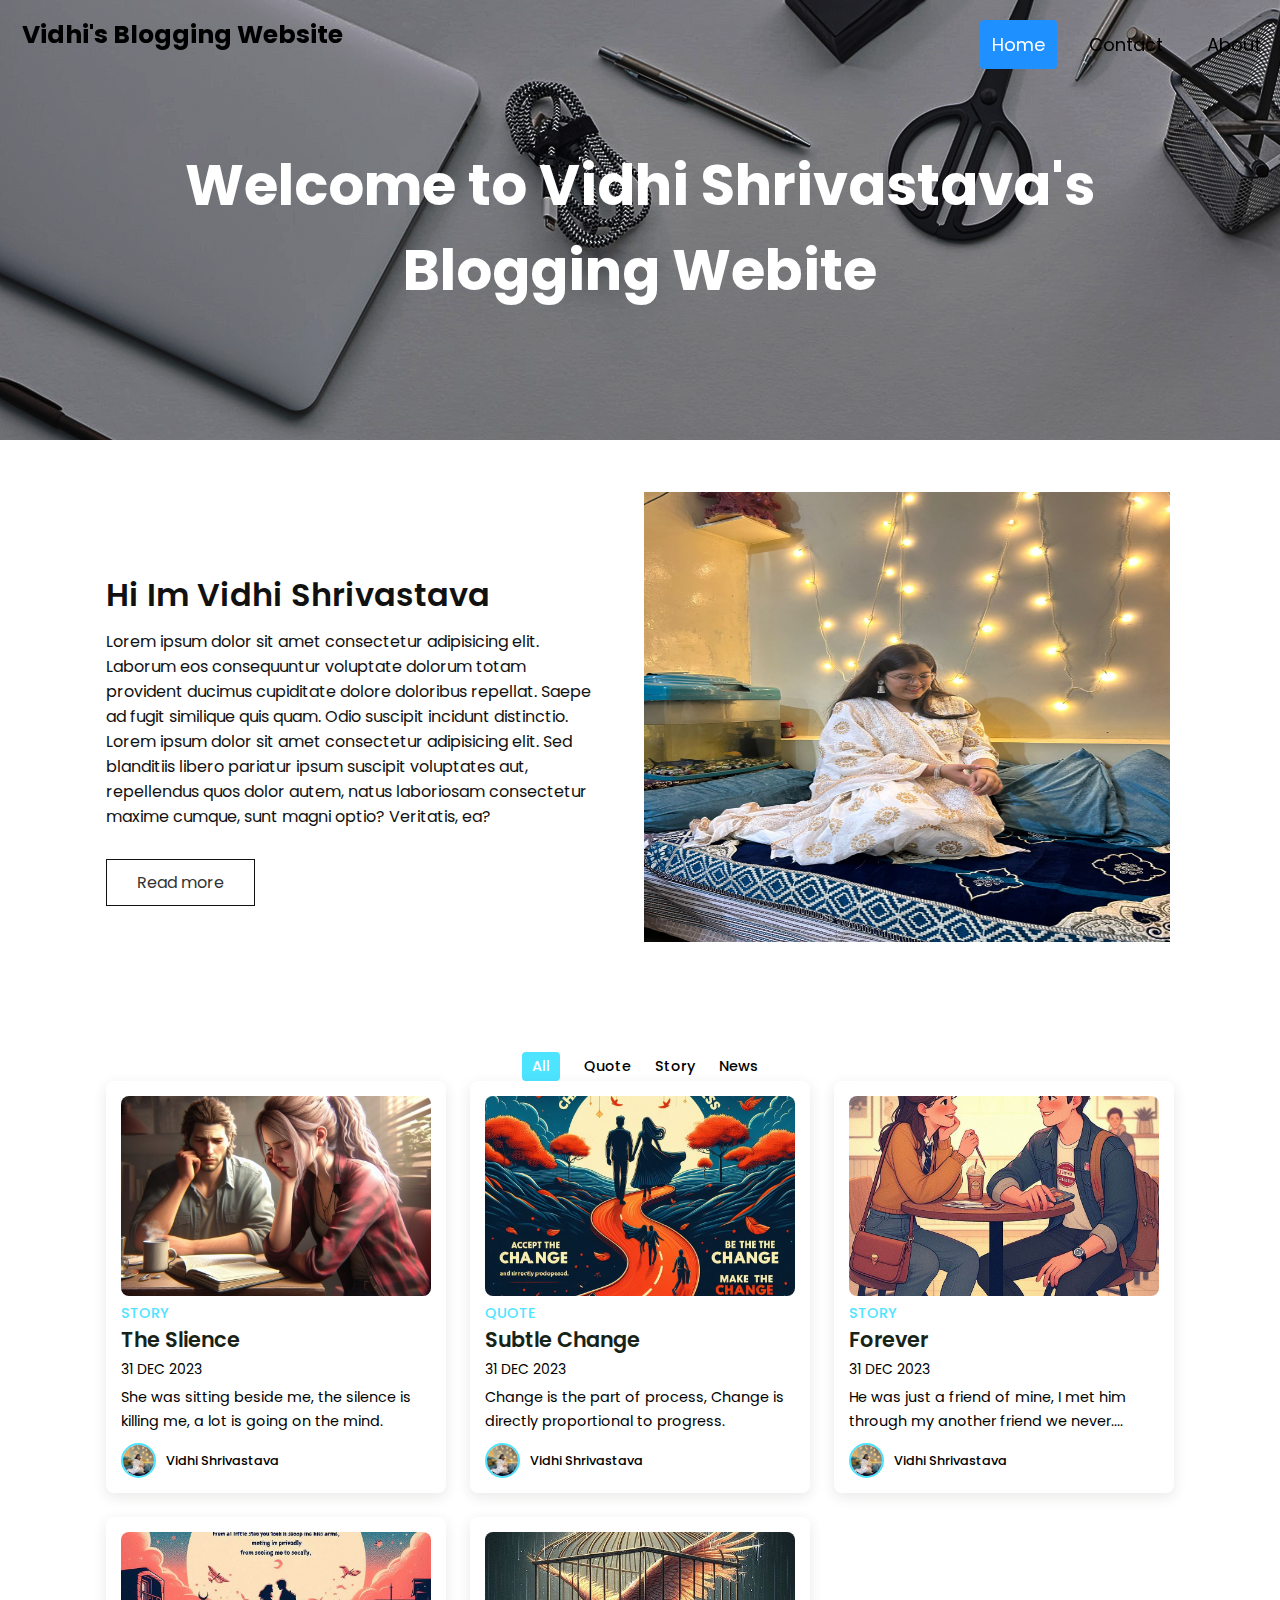
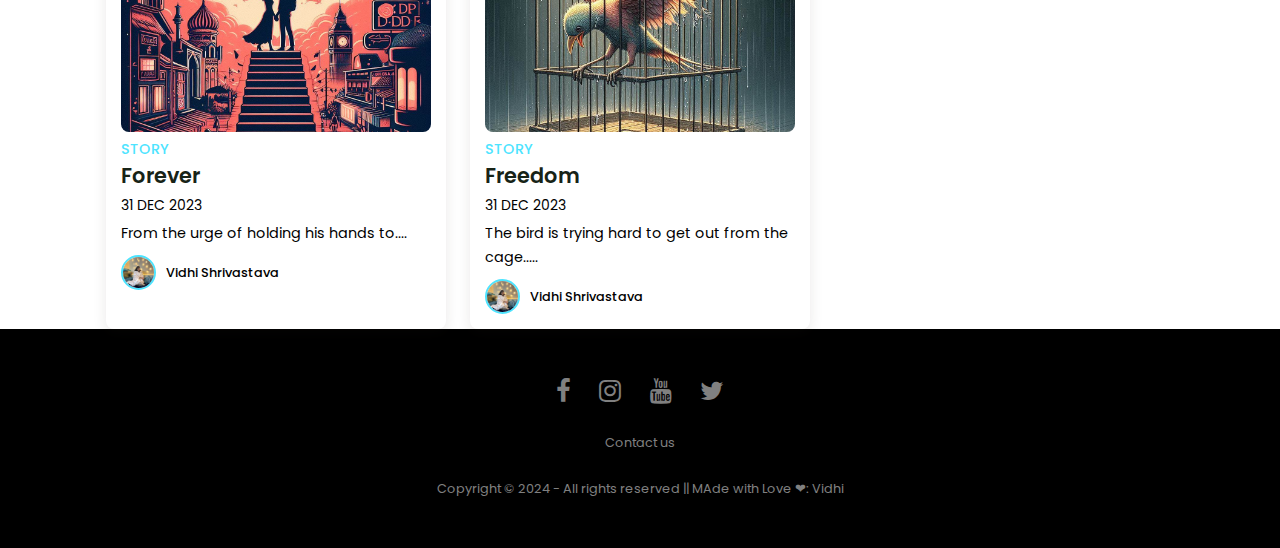
<file: index.html>
<!DOCTYPE html>
<html lang="en">
<head>
    <meta charset="UTF-8">
    <meta http-equiv="X-UA-Compatible" content="IE=edge">
    <meta name="viewport" content="width=device-width, initial-scale=1.0">
    <title>Trend Blogger</title>
    <!-- Box-icon -->
    <link href='https://unpkg.com/boxicons@2.1.4/css/boxicons.min.css' rel='stylesheet'>
    <link rel="stylesheet" href="https://cdnjs.cloudflare.com/ajax/libs/font-awesome/4.7.0/css/font-awesome.min.css">
    <link rel="preconnect" href="https://fonts.gstatic.com">
<link href="https://fonts.googleapis.com/css2?family=Fredoka+One&family=Play&display=swap" rel="stylesheet"> 
    <link rel="stylesheet" href="style.css">
</head>
<body>
    <header>
        <div class="header">
            <a href="#default" class="logo">Vidhi's Blogging Website</a>
            <div class="header-right">
              <a class="active" href="#home">Home</a>
              <a href="#footer" >Contact</a>
              <a href="#about">About</a>
            </div>
          </div>
    </header>

    <section class="home" id="home">
        <div class="home-text container">
            <h2 class="home-title">Welcome to Vidhi Shrivastava's Blogging Webite</h2>
            <!-- <span class="home-subtitle">Your source of great content</span> -->
        </div>
    </section>

    <section class="about container" id="about">
        <div class="contentBx">
            <h2 class="titleText">Hi Im Vidhi Shrivastava</h2>
            <p class="title-text">
                Lorem ipsum dolor sit amet consectetur adipisicing elit. Laborum eos consequuntur voluptate dolorum totam provident ducimus cupiditate dolore doloribus repellat. Saepe ad fugit similique quis quam. Odio suscipit incidunt distinctio.
                <br>Lorem ipsum dolor sit amet consectetur adipisicing elit. Sed blanditiis libero pariatur ipsum suscipit voluptates aut, repellendus quos dolor autem, natus laboriosam consectetur maxime cumque, sunt magni optio? Veritatis, ea?
            </p>
            <a href="#" class="btn2">Read more</a>
        </div>
        <div class="imgBx">
            <img src="images/vidhi2.jpg" alt="" class="fitBg" height="450px" >
        </div>
    </section>

    <div class="post-filter container">
        <span class="filter-item active-filter" data-filter="all">All</span>
        <span class="filter-item" data-filter="tech">Quote</span>
        <span class="filter-item" data-filter="food">Story</span>
        <span class="filter-item" data-filter="news">News</span>
    </div>
    
    <div class="post container">
        <!-- Post 1 -->
        <div class="post-box tech">
            <img src="images/post1.jpeg" alt="" class="post-img">
            <h2 class="category">Story</h2>
            <a href="./post1.html" class="post-title">The Slience</a>
            <span class="post-date">31 dec  2023</span>
            <p class="post-description">She was sitting beside me, the silence is killing me, a lot is going on the mind.</p>
            <div class="profile">
                <img src="images/vidhi2.jpg" alt="" class="profile-img">
                <span class="profile-name">Vidhi Shrivastava</span>
            </div>
        </div>
        <!-- Post 2 -->
        <div class="post-box food">
            <img src="images/post2.jpeg" alt="" class="post-img">
            <h2 class="category">Quote</h2>
            <a href="./post2.html" class="post-title">Subtle Change</a>
            <span class="post-date">31 dec  2023</span>
            <p class="post-description">Change is the part of process, Change is directly proportional to progress.</p>
            <div class="profile">
                <img src="images/vidhi2.jpg" alt="" class="profile-img">
                <span class="profile-name">Vidhi Shrivastava</span>
            </div>
        </div>
        <!-- Post 3 -->
        <div class="post-box food">
            <img src="images/post3.jpeg" alt="" class="post-img">
            <h2 class="category">Story</h2>
            <a href="./post3.html" class="post-title">Forever</a>
            <span class="post-date">31 dec  2023</span>
            <p class="post-description">He was just a friend of mine, I met him through my another friend we never....</p>
            <div class="profile">
                <img src="images/vidhi2.jpg" alt="" class="profile-img">
                <span class="profile-name">Vidhi Shrivastava</span>
            </div>
        </div>
        <!-- Post 4 -->
        <div class="post-box news">
            <img src="images/post4.jpeg" alt="" class="post-img">
            <h2 class="category">Story</h2>
            <a href="./post4.html" class="post-title">Forever</a>
            <span class="post-date">31 dec  2023</span>
            <p class="post-description">From the urge of holding his hands to....</p>
            <div class="profile">
                <img src="images/vidhi2.jpg" alt="" class="profile-img">
                <span class="profile-name">Vidhi Shrivastava</span>
            </div>
        </div>
        <!-- Post 5 -->
        <div class="post-box tech">
            <img src="images/post5.jpeg" alt="" class="post-img">
            <h2 class="category">Story</h2>
            <a href="./post5.html" class="post-title">Freedom</a>
            <span class="post-date">31 dec  2023</span>
            <p class="post-description">The bird is trying hard to get out from the cage.....</p>
            <div class="profile">
                <img src="images/vidhi2.jpg" alt="" class="profile-img">
                <span class="profile-name">Vidhi Shrivastava</span>
            </div>
        </div>
        <!-- Post 6
        <div class="post-box news">
            <img src="images/img4.jpg" alt="" class="post-img">
            <h2 class="category">News</h2>
            <a href="#" class="post-title">How to create the best UI with Figma</a>
            <span class="post-date">12 Feb 2022</span>
            <p class="post-description">Lorem ipsum dolor sit, amet consectetur adipisicing elit. Consectetur, similique, rerum excepturi harum, vitae facilis corrupti vel modi debitis est perferendis aut quasi ea unde repudiandae iste architecto. Corporis, voluptates.</p>
            <div class="profile">
                <img src="images/testi1.jpg" alt="" class="profile-img">
                <span class="profile-name">MKHB</span>
            </div>
        </div> -->
        <!-- Post 7 -->
        <!-- <div class="post-box tech">
            <img src="images/img7.jpg" alt="" class="post-img">
            <h2 class="category">Tech</h2>
            <a href="#" class="post-title">How to create the best UI with Figma</a>
            <span class="post-date">12 Feb 2022</span>
            <p class="post-description">Lorem ipsum dolor sit, amet consectetur adipisicing elit. Consectetur, similique, rerum excepturi harum, vitae facilis corrupti vel modi debitis est perferendis aut quasi ea unde repudiandae iste architecto. Corporis, voluptates.</p>
            <div class="profile">
                <img src="images/testi1.jpg" alt="" class="profile-img">
                <span class="profile-name">MKHB</span>
            </div>
        </div> -->
        <!-- Post 1 -->
        <!-- <div class="post-box news">
            <img src="images/img8.jpg" alt="" class="post-img">
            <h2 class="category">News</h2>
            <a href="#" class="post-title">The Slience</a>
            <span class="post-date">31 dec 20</span>
            <p class="post-description">Lorem ipsum dolor sit, amet consectetur adipisicing elit. Consectetur, similique, rerum excepturi harum, vitae facilis corrupti vel modi debitis est perferendis aut quasi ea unde repudiandae iste architecto. Corporis, voluptates.</p>
            <div class="profile">
                <img src="images/testi1.jpg" alt="" class="profile-img">
                <span class="profile-name">MKHB</span>
            </div>
        </div> -->
        <!-- Post 9 -->
        <!-- <div class="post-box food">
            <img src="images/img10.jpg" alt="" class="post-img">
            <h2 class="category">Food</h2>
            <a href="#" class="post-title">How to create the best UI with Figma</a>
            <span class="post-date">12 Feb 2022</span>
            <p class="post-description">Lorem ipsum dolor sit, amet consectetur adipisicing elit. Consectetur, similique, rerum excepturi harum, vitae facilis corrupti vel modi debitis est perferendis aut quasi ea unde repudiandae iste architecto. Corporis, voluptates.</p>
            <div class="profile">
                <img src="images/testi1.jpg" alt="" class="profile-img">
                <span class="profile-name">MKHB</span>
            </div>
        </div> -->
    </div>

    <footer>
        <div class="footer">
        <div class="row">
        <a href="#"><i class="fa fa-facebook"></i></a>
        <a href="https://www.instagram.com/vidh_i03/"><i class="fa fa-instagram"></i></a>
        <a href="#"><i class="fa fa-youtube"></i></a>
        <a href="#"><i class="fa fa-twitter"></i></a>
        </div>
        
        <div class="row">
        <ul>
        <li><a href="#">Contact us</a></li>
        <!-- <li><a href="#">Our Services</a></li> -->
        <!-- <li><a href="#">Privacy Policy</a></li> -->
        <!-- <li><a href="#">Terms & Conditions</a></li> -->
        <!-- <li><a href="#">Career</a></li> -->
        </ul>
        </div>
        
        <div class="row">
     Copyright © 2024  - All rights reserved || MAde with Love ❤: Vidhi
        </div>
        </div>
        </footer>
        

    <script src="https://cdnjs.cloudflare.com/ajax/libs/jquery/3.6.1/jquery.min.js" integrity="sha512-aVKKRRi/Q/YV+4mjoKBsE4x3H+BkegoM/em46NNlCqNTmUYADjBbeNefNxYV7giUp0VxICtqdrbqU7iVaeZNXA==" crossorigin="anonymous" referrerpolicy="no-referrer"></script>
    <script src="main.js"></script>
</body>
</html>
</file>
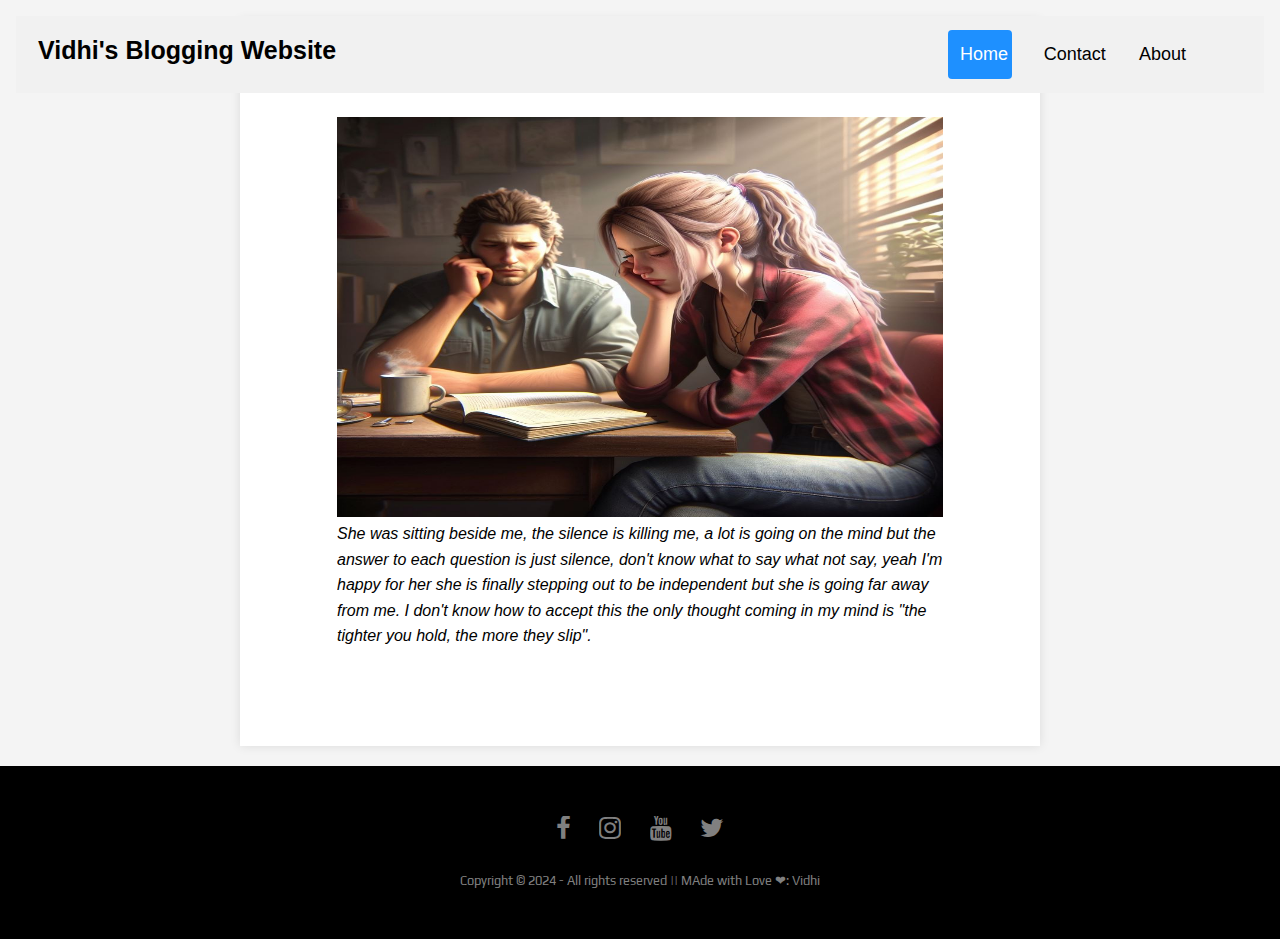
<file: post1.html>
<!DOCTYPE html>
<html lang="en">

<head>
    <meta charset="UTF-8">
    <meta name="viewport" content="width=device-width, initial-scale=1.0">
    <title>Post-1</title>
    <link href='https://unpkg.com/boxicons@2.1.4/css/boxicons.min.css' rel='stylesheet'>
    <link rel="stylesheet" href="https://cdnjs.cloudflare.com/ajax/libs/font-awesome/4.7.0/css/font-awesome.min.css">
    <link rel="preconnect" href="https://fonts.gstatic.com">
<link href="https://fonts.googleapis.com/css2?family=Fredoka+One&family=Play&display=swap" rel="stylesheet"> 
    <style>
        *{
            margin: 0;
            padding: 0;
            box-sizing: border-box;
            overflow-x: hidden;
        }
        .header {
            overflow: hidden;
            background-color: #f1f1f1;
            
          }
          
          /* Style the header links */
          .header a {
            float: left;
            color: black;
            text-align: center;
            padding: 12px;
            text-decoration: none;
            font-size: 18px;
            margin: 10px;
            line-height: 25px;
            border-radius: 4px;
          }
          
          /* Style the logo link (notice that we set the same value of line-height and font-size to prevent the header to increase when the font gets bigger */
          .header a.logo {
            font-size: 25px;
            font-weight: bold;
          }
          
          /* Change the background color on mouse-over */
          .header a:hover {
            background-color: #ddd;
            color: black;
          }
          
          /* Style the active/current link*/
          .header a.active {
            background-color: dodgerblue;
            color: white;
          }
          
          /* Float the link section to the right */
          .header-right {
            float: right;
            display: flex;
              align-items: space-between;
              margin : 0 60px;
              padding: 4px;
              width: 270px;
          }
          
          /* Add media queries for responsiveness - when the screen is 500px wide or less, stack the links on top of each other */
          @media screen and (max-width: 500px) {
            .header a {
              float: none;
              display: block;
              text-align: left;
            }
            .header-right {
              float: none;
            }
          }
          
          a{
              text-decoration: none;
          }
          
          li{
              list-style: none;
          }
          
          img{
              width: 100%;
          }
          
          section{
              padding: 3rem 0 2rem;
          }
          
          .container{
              max-width: 1068px;
              margin: auto;
              width: 100%;
          }
          
          a{
              color: #fff;
          }
          
          /* Header */
          header{
              position: fixed;
              top: 0;
              left: 0;
              width: 100%;
              z-index: 200;
          }
          
          header.shadow{
              background: var(--bg-color);
              
              transition: .5s;
          }
          
          header.shadow .logo{
              color: var(--text-color);
          }
          
        body {
            font-family: Arial, sans-serif;
            margin: 0;
            padding: 0;
            background-color: #f4f4f4;
            
        }

        header {
        
            color: #fff;
            text-align: center;
            padding: 1em;
        }

        article {
            max-width: 800px;
            margin: 20px auto;
            padding: 97px;
            background-color: #fff;
            box-shadow: 0 0 10px rgba(0, 0, 0, 0.1);
        }

        h1 {
            color: #333;
        }

        p {
            line-height: 1.6;
        }
        .contact-us{
            color: #fff;
            font-size: larger;
            text-size-adjust: larger;
      
        }

        .footer{
            background:#000;
            padding:30px 0px;
            font-family: 'Play', sans-serif;
            text-align:center;
            }
            
            .footer .row{
            width:100%;
            margin:1% 0%;
            padding:0.6% 0%;
            color:gray;
            font-size:0.8em;
            }
            
            .footer .row a{
            text-decoration:none;
            color:gray;
            transition:0.5s;
            }
            
            .footer .row a:hover{
            color:#fff;
            }
            
            .footer .row ul{
            width:100%;
            }
            
            .footer .row ul li{
            display:inline-block;
            margin:0px 30px;
            }
            
            .footer .row a i{
            font-size:2em;
            margin:0% 1%;
            }
            
            @media (max-width:720px){
            .footer{
            text-align:left;
            padding:5%;
            }
            .footer .row ul li{
            display:block;
            margin:10px 0px;
            text-align:left;
            }
            .footer .row a i{
            margin:0% 3%;
            }
            }
        
    </style>
</head>
<body>

    <header>
        <div class="header">
            <a href="#default" class="logo">Vidhi's Blogging Website</a>
            <div class="header-right">
              <a class="active" href="#home">Home</a>
              <a href="#footer" >Contact</a>
              <a href="#about">About</a>
            </div>
          </div>
    </header>
    <article>
        <img src="./images/post1.jpeg" alt="" height="400px" width="100px"  class="img">
        <p style="font-style:oblique;">She was sitting beside me, the silence is killing me, a lot is going on the mind but the answer to each question is just silence, don't know what to say what not say, yeah I'm happy for her she is finally stepping out to be independent but she is going far away from me. I don't know how to accept this the only thought coming in my mind is "the tighter you hold, the more they slip".</p>

        <!-- Add more content as needed -->

    </article>

    <footer>
        <div class="footer">
        <div class="row">
        <a href="#"><i class="fa fa-facebook"></i></a>
        <a href="#"><i class="fa fa-instagram"></i></a>
        <a href="#"><i class="fa fa-youtube"></i></a>
        <a href="#"><i class="fa fa-twitter"></i></a>
        </div>
        
        
        
        <div class="row">
     Copyright © 2024  - All rights reserved || MAde with Love ❤: Vidhi
        </div>
        </div>
        </footer>
</body>
</html>
</file>
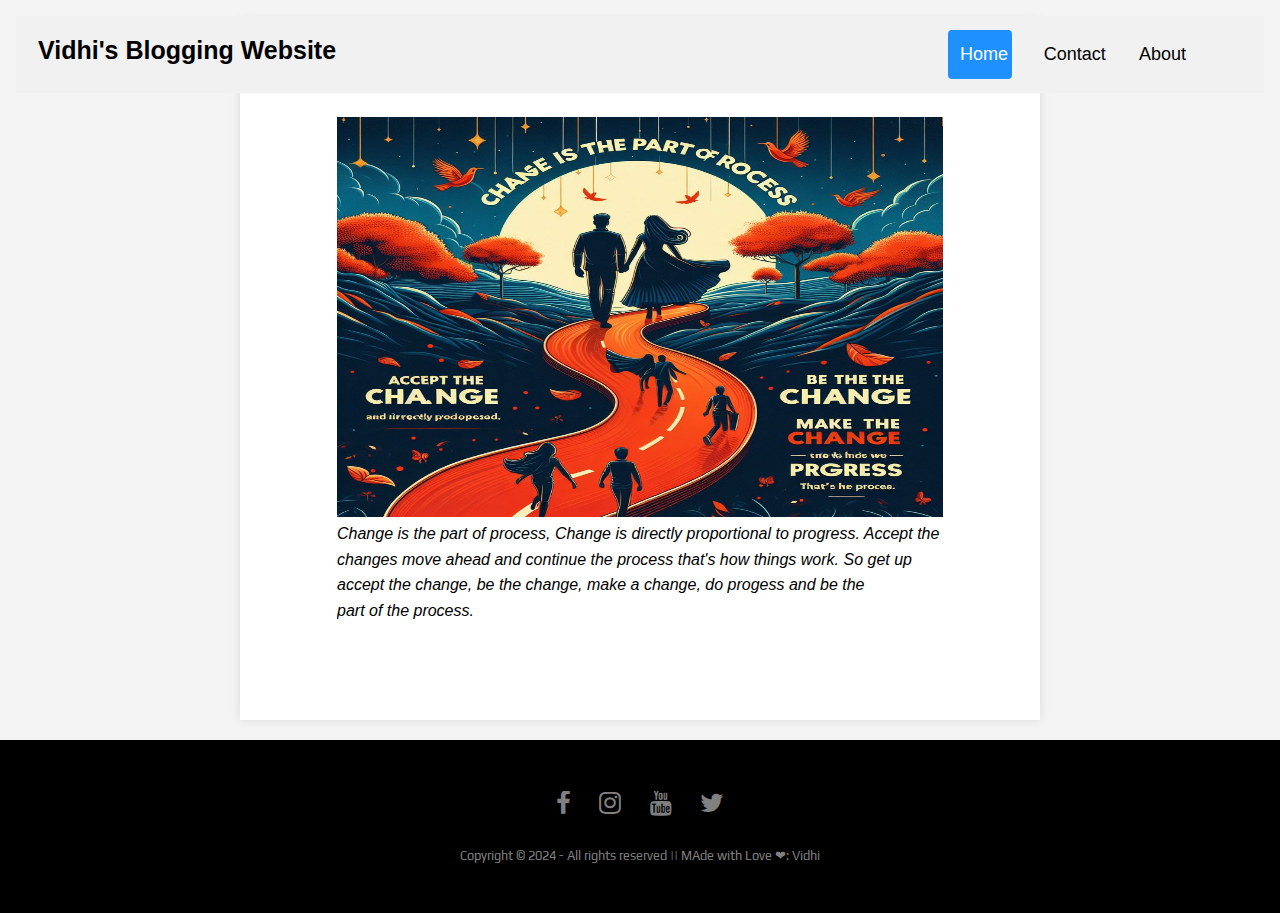
<file: post2.html>
<!DOCTYPE html>
<html lang="en">

<head>
    <meta charset="UTF-8">
    <meta name="viewport" content="width=device-width, initial-scale=1.0">
    <title>Post-1</title>
    <link href='https://unpkg.com/boxicons@2.1.4/css/boxicons.min.css' rel='stylesheet'>
    <link rel="stylesheet" href="https://cdnjs.cloudflare.com/ajax/libs/font-awesome/4.7.0/css/font-awesome.min.css">
    <link rel="preconnect" href="https://fonts.gstatic.com">
<link href="https://fonts.googleapis.com/css2?family=Fredoka+One&family=Play&display=swap" rel="stylesheet"> 
    <style>
        *{
            margin: 0;
            padding: 0;
            box-sizing: border-box;
            overflow-x: hidden;
        }
        .header {
            overflow: hidden;
            background-color: #f1f1f1;
            
          }
          
          /* Style the header links */
          .header a {
            float: left;
            color: black;
            text-align: center;
            padding: 12px;
            text-decoration: none;
            font-size: 18px;
            margin: 10px;
            line-height: 25px;
            border-radius: 4px;
          }
          
          /* Style the logo link (notice that we set the same value of line-height and font-size to prevent the header to increase when the font gets bigger */
          .header a.logo {
            font-size: 25px;
            font-weight: bold;
          }
          
          /* Change the background color on mouse-over */
          .header a:hover {
            background-color: #ddd;
            color: black;
          }
          
          /* Style the active/current link*/
          .header a.active {
            background-color: dodgerblue;
            color: white;
          }
          
          /* Float the link section to the right */
          .header-right {
            float: right;
            display: flex;
              align-items: space-between;
              margin : 0 60px;
              padding: 4px;
              width: 270px;
          }
          
          /* Add media queries for responsiveness - when the screen is 500px wide or less, stack the links on top of each other */
          @media screen and (max-width: 500px) {
            .header a {
              float: none;
              display: block;
              text-align: left;
            }
            .header-right {
              float: none;
            }
          }
          
          a{
              text-decoration: none;
          }
          
          li{
              list-style: none;
          }
          
          img{
              width: 100%;
          }
          
          section{
              padding: 3rem 0 2rem;
          }
          
          .container{
              max-width: 1068px;
              margin: auto;
              width: 100%;
          }
          
          a{
              color: #fff;
          }
          
          /* Header */
          header{
              position: fixed;
              top: 0;
              left: 0;
              width: 100%;
              z-index: 200;
          }
          
          header.shadow{
              background: var(--bg-color);
              
              transition: .5s;
          }
          
          header.shadow .logo{
              color: var(--text-color);
          }
          
        body {
            font-family: Arial, sans-serif;
            margin: 0;
            padding: 0;
            background-color: #f4f4f4;
            
        }

        header {
        
            color: #fff;
            text-align: center;
            padding: 1em;
        }

        article {
            max-width: 800px;
            margin: 20px auto;
            padding: 97px;
            background-color: #fff;
            box-shadow: 0 0 10px rgba(0, 0, 0, 0.1);
        }

        h1 {
            color: #333;
        }

        p {
            line-height: 1.6;
        }
        .contact-us{
            color: #fff;
            font-size: larger;
            text-size-adjust: larger;
      
        }

        .footer{
            background:#000;
            padding:30px 0px;
            font-family: 'Play', sans-serif;
            text-align:center;
            }
            
            .footer .row{
            width:100%;
            margin:1% 0%;
            padding:0.6% 0%;
            color:gray;
            font-size:0.8em;
            }
            
            .footer .row a{
            text-decoration:none;
            color:gray;
            transition:0.5s;
            }
            
            .footer .row a:hover{
            color:#fff;
            }
            
            .footer .row ul{
            width:100%;
            }
            
            .footer .row ul li{
            display:inline-block;
            margin:0px 30px;
            }
            
            .footer .row a i{
            font-size:2em;
            margin:0% 1%;
            }
            
            @media (max-width:720px){
            .footer{
            text-align:left;
            padding:5%;
            }
            .footer .row ul li{
            display:block;
            margin:10px 0px;
            text-align:left;
            }
            .footer .row a i{
            margin:0% 3%;
            }
            }
        
    </style>
</head>
<body>

    <header>
        <div class="header">
            <a href="#default" class="logo">Vidhi's Blogging Website</a>
            <div class="header-right">
              <a class="active" href="#home">Home</a>
              <a href="#footer" >Contact</a>
              <a href="#about">About</a>
            </div>
          </div>
    </header>
    <article>
        <img src="./images/post2.jpeg" alt="" height="400px" width="100px"  class="img">
        <p style="font-style:oblique;">
            Change is the part of process, Change is directly proportional to progress. Accept the changes move ahead and continue the process that's how things work. So get up accept the change, be the change, make a change, do progess and be the part of the process.</p>

        <!-- Add more content as needed -->

    </article>

    <footer>
        <div class="footer">
        <div class="row">
        <a href="#"><i class="fa fa-facebook"></i></a>
        <a href="#"><i class="fa fa-instagram"></i></a>
        <a href="#"><i class="fa fa-youtube"></i></a>
        <a href="#"><i class="fa fa-twitter"></i></a>
        </div>
        
        
        
        <div class="row">
     Copyright © 2024  - All rights reserved || MAde with Love ❤: Vidhi
        </div>
        </div>
        </footer>
</body>
</html>
</file>
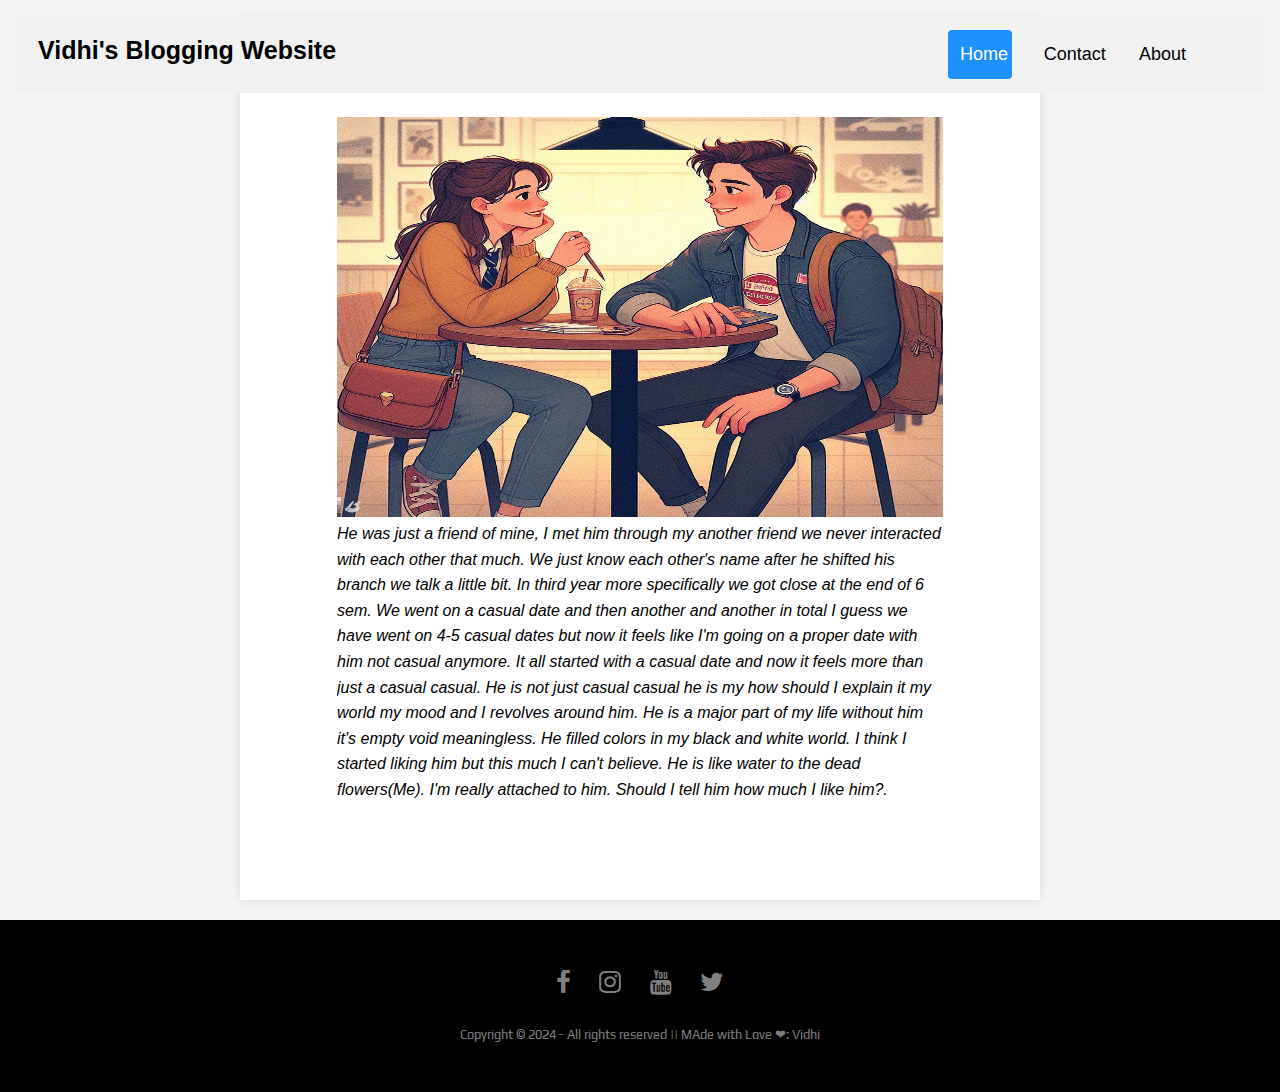
<file: post3.html>
<!DOCTYPE html>
<html lang="en">

<head>
    <meta charset="UTF-8">
    <meta name="viewport" content="width=device-width, initial-scale=1.0">
    <title>Post-1</title>
    <link href='https://unpkg.com/boxicons@2.1.4/css/boxicons.min.css' rel='stylesheet'>
    <link rel="stylesheet" href="https://cdnjs.cloudflare.com/ajax/libs/font-awesome/4.7.0/css/font-awesome.min.css">
    <link rel="preconnect" href="https://fonts.gstatic.com">
<link href="https://fonts.googleapis.com/css2?family=Fredoka+One&family=Play&display=swap" rel="stylesheet"> 
    <style>
        *{
            margin: 0;
            padding: 0;
            box-sizing: border-box;
            overflow-x: hidden;
        }
        .header {
            overflow: hidden;
            background-color: #f1f1f1;
            
          }
          
          /* Style the header links */
          .header a {
            float: left;
            color: black;
            text-align: center;
            padding: 12px;
            text-decoration: none;
            font-size: 18px;
            margin: 10px;
            line-height: 25px;
            border-radius: 4px;
          }
          
          /* Style the logo link (notice that we set the same value of line-height and font-size to prevent the header to increase when the font gets bigger */
          .header a.logo {
            font-size: 25px;
            font-weight: bold;
          }
          
          /* Change the background color on mouse-over */
          .header a:hover {
            background-color: #ddd;
            color: black;
          }
          
          /* Style the active/current link*/
          .header a.active {
            background-color: dodgerblue;
            color: white;
          }
          
          /* Float the link section to the right */
          .header-right {
            float: right;
            display: flex;
              align-items: space-between;
              margin : 0 60px;
              padding: 4px;
              width: 270px;
          }
          
          /* Add media queries for responsiveness - when the screen is 500px wide or less, stack the links on top of each other */
          @media screen and (max-width: 500px) {
            .header a {
              float: none;
              display: block;
              text-align: left;
            }
            .header-right {
              float: none;
            }
          }
          
          a{
              text-decoration: none;
          }
          
          li{
              list-style: none;
          }
          
          img{
              width: 100%;
          }
          
          section{
              padding: 3rem 0 2rem;
          }
          
          .container{
              max-width: 1068px;
              margin: auto;
              width: 100%;
          }
          
          a{
              color: #fff;
          }
          
          /* Header */
          header{
              position: fixed;
              top: 0;
              left: 0;
              width: 100%;
              z-index: 200;
          }
          
          header.shadow{
              background: var(--bg-color);
              
              transition: .5s;
          }
          
          header.shadow .logo{
              color: var(--text-color);
          }
          
        body {
            font-family: Arial, sans-serif;
            margin: 0;
            padding: 0;
            background-color: #f4f4f4;
            
        }

        header {
        
            color: #fff;
            text-align: center;
            padding: 1em;
        }

        article {
            max-width: 800px;
            margin: 20px auto;
            padding: 97px;
            background-color: #fff;
            box-shadow: 0 0 10px rgba(0, 0, 0, 0.1);
        }

        h1 {
            color: #333;
        }

        p {
            line-height: 1.6;
        }
        .contact-us{
            color: #fff;
            font-size: larger;
            text-size-adjust: larger;
      
        }

        .footer{
            background:#000;
            padding:30px 0px;
            font-family: 'Play', sans-serif;
            text-align:center;
            }
            
            .footer .row{
            width:100%;
            margin:1% 0%;
            padding:0.6% 0%;
            color:gray;
            font-size:0.8em;
            }
            
            .footer .row a{
            text-decoration:none;
            color:gray;
            transition:0.5s;
            }
            
            .footer .row a:hover{
            color:#fff;
            }
            
            .footer .row ul{
            width:100%;
            }
            
            .footer .row ul li{
            display:inline-block;
            margin:0px 30px;
            }
            
            .footer .row a i{
            font-size:2em;
            margin:0% 1%;
            }
            
            @media (max-width:720px){
            .footer{
            text-align:left;
            padding:5%;
            }
            .footer .row ul li{
            display:block;
            margin:10px 0px;
            text-align:left;
            }
            .footer .row a i{
            margin:0% 3%;
            }
            }
        
    </style>
</head>
<body>

    <header>
        <div class="header">
            <a href="#default" class="logo">Vidhi's Blogging Website</a>
            <div class="header-right">
              <a class="active" href="#home">Home</a>
              <a href="#footer" >Contact</a>
              <a href="#about">About</a>
            </div>
          </div>
    </header>
    <article>
        <img src="./images/post3.jpeg" alt="" height="400px" width="100px"  class="img">
        <p style="font-style:oblique;">He was just a friend of mine, I met him through my another friend we never interacted with each other that much. We just know each other's name after he shifted his branch we talk a little bit. In third year more specifically we got close at the end of 6 sem. We went on a casual date and then another and another in total I guess we have went on 4-5 casual dates but now it feels like I'm going on a proper date with him not casual anymore. It all started with a casual date and now it feels more than just a casual casual. He is not just casual casual he is my how should I explain it my world my mood and I revolves around him. He is a major part of my life without him it's empty void meaningless. He filled colors in my black and white world. I think I started liking him but this much I can't believe. He is like water to the dead flowers(Me). I'm really attached to him. Should I tell him how much I like him?.</p>

        <!-- Add more content as needed -->

    </article>

    <footer>
        <div class="footer">
        <div class="row">
        <a href="#"><i class="fa fa-facebook"></i></a>
        <a href="#"><i class="fa fa-instagram"></i></a>
        <a href="#"><i class="fa fa-youtube"></i></a>
        <a href="#"><i class="fa fa-twitter"></i></a>
        </div>
        
        
        
        <div class="row">
     Copyright © 2024  - All rights reserved || MAde with Love ❤: Vidhi
        </div>
        </div>
        </footer>
</body>
</html>
</file>
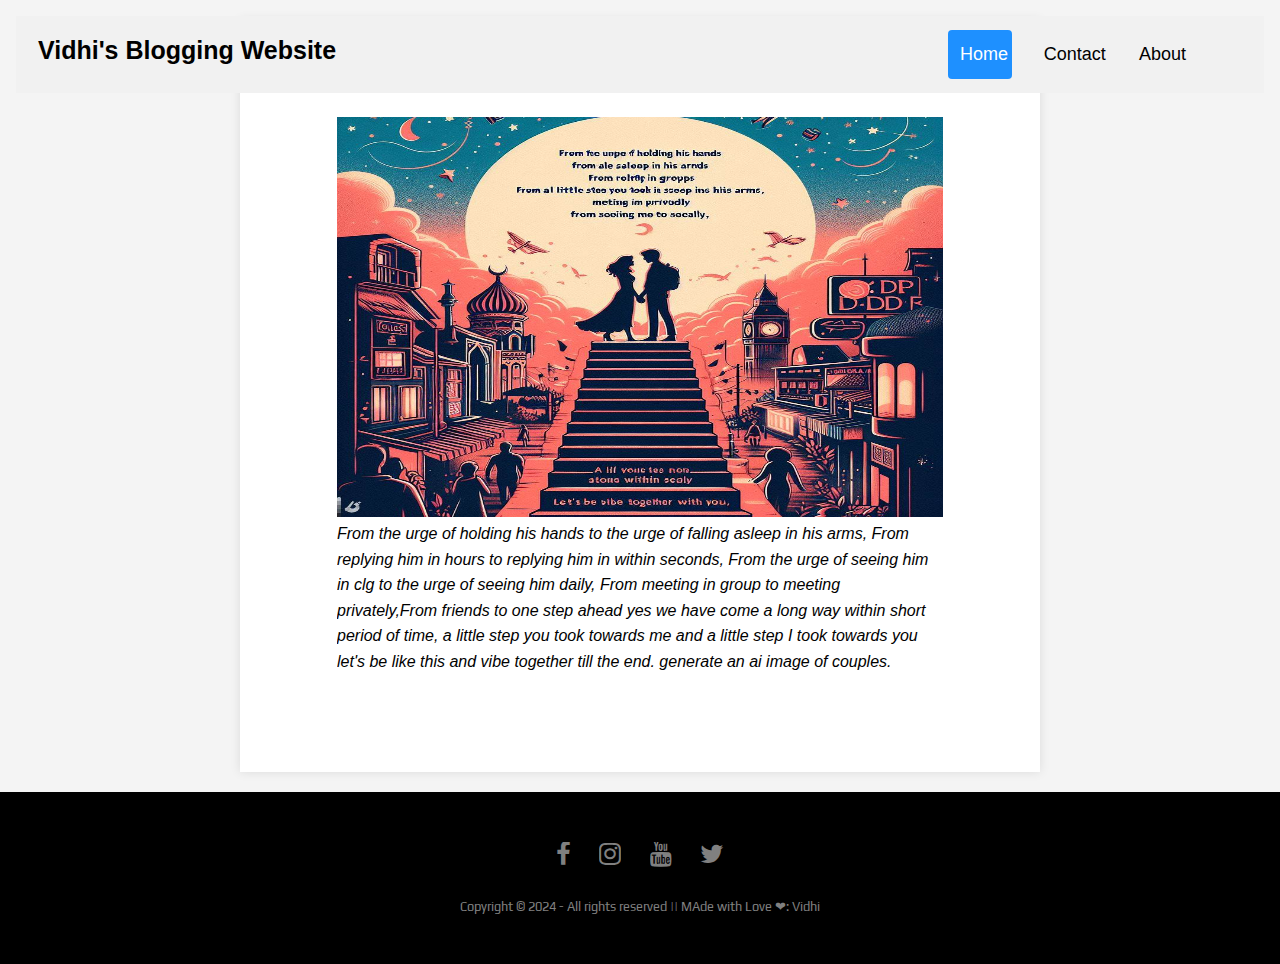
<file: post4.html>
<!DOCTYPE html>
<html lang="en">

<head>
    <meta charset="UTF-8">
    <meta name="viewport" content="width=device-width, initial-scale=1.0">
    <title>Post-1</title>
    <link href='https://unpkg.com/boxicons@2.1.4/css/boxicons.min.css' rel='stylesheet'>
    <link rel="stylesheet" href="https://cdnjs.cloudflare.com/ajax/libs/font-awesome/4.7.0/css/font-awesome.min.css">
    <link rel="preconnect" href="https://fonts.gstatic.com">
<link href="https://fonts.googleapis.com/css2?family=Fredoka+One&family=Play&display=swap" rel="stylesheet"> 
    <style>
        *{
            margin: 0;
            padding: 0;
            box-sizing: border-box;
            overflow-x: hidden;
        }
        .header {
            overflow: hidden;
            background-color: #f1f1f1;
            
          }
          
          /* Style the header links */
          .header a {
            float: left;
            color: black;
            text-align: center;
            padding: 12px;
            text-decoration: none;
            font-size: 18px;
            margin: 10px;
            line-height: 25px;
            border-radius: 4px;
          }
          
          /* Style the logo link (notice that we set the same value of line-height and font-size to prevent the header to increase when the font gets bigger */
          .header a.logo {
            font-size: 25px;
            font-weight: bold;
          }
          
          /* Change the background color on mouse-over */
          .header a:hover {
            background-color: #ddd;
            color: black;
          }
          
          /* Style the active/current link*/
          .header a.active {
            background-color: dodgerblue;
            color: white;
          }
          
          /* Float the link section to the right */
          .header-right {
            float: right;
            display: flex;
              align-items: space-between;
              margin : 0 60px;
              padding: 4px;
              width: 270px;
          }
          
          /* Add media queries for responsiveness - when the screen is 500px wide or less, stack the links on top of each other */
          @media screen and (max-width: 500px) {
            .header a {
              float: none;
              display: block;
              text-align: left;
            }
            .header-right {
              float: none;
            }
          }
          
          a{
              text-decoration: none;
          }
          
          li{
              list-style: none;
          }
          
          img{
              width: 100%;
          }
          
          section{
              padding: 3rem 0 2rem;
          }
          
          .container{
              max-width: 1068px;
              margin: auto;
              width: 100%;
          }
          
          a{
              color: #fff;
          }
          
          /* Header */
          header{
              position: fixed;
              top: 0;
              left: 0;
              width: 100%;
              z-index: 200;
          }
          
          header.shadow{
              background: var(--bg-color);
              
              transition: .5s;
          }
          
          header.shadow .logo{
              color: var(--text-color);
          }
          
        body {
            font-family: Arial, sans-serif;
            margin: 0;
            padding: 0;
            background-color: #f4f4f4;
            
        }

        header {
        
            color: #fff;
            text-align: center;
            padding: 1em;
        }

        article {
            max-width: 800px;
            margin: 20px auto;
            padding: 97px;
            background-color: #fff;
            box-shadow: 0 0 10px rgba(0, 0, 0, 0.1);
        }

        h1 {
            color: #333;
        }

        p {
            line-height: 1.6;
        }
        .contact-us{
            color: #fff;
            font-size: larger;
            text-size-adjust: larger;
      
        }

        .footer{
            background:#000;
            padding:30px 0px;
            font-family: 'Play', sans-serif;
            text-align:center;
            }
            
            .footer .row{
            width:100%;
            margin:1% 0%;
            padding:0.6% 0%;
            color:gray;
            font-size:0.8em;
            }
            
            .footer .row a{
            text-decoration:none;
            color:gray;
            transition:0.5s;
            }
            
            .footer .row a:hover{
            color:#fff;
            }
            
            .footer .row ul{
            width:100%;
            }
            
            .footer .row ul li{
            display:inline-block;
            margin:0px 30px;
            }
            
            .footer .row a i{
            font-size:2em;
            margin:0% 1%;
            }
            
            @media (max-width:720px){
            .footer{
            text-align:left;
            padding:5%;
            }
            .footer .row ul li{
            display:block;
            margin:10px 0px;
            text-align:left;
            }
            .footer .row a i{
            margin:0% 3%;
            }
            }
        
    </style>
</head>
<body>

    <header>
        <div class="header">
            <a href="#default" class="logo">Vidhi's Blogging Website</a>
            <div class="header-right">
              <a class="active" href="#home">Home</a>
              <a href="#footer" >Contact</a>
              <a href="#about">About</a>
            </div>
          </div>
    </header>
    <article>
        <img src="./images/post4.jpeg" alt="" height="400px" width="100px"  class="img">
        <p style="font-style:oblique;">From the urge of holding his hands to the urge of falling asleep in his arms, From replying him in hours to replying him in within seconds, From the urge of seeing him in clg to the urge of seeing him daily, From meeting in group to meeting privately,From friends to one step ahead yes we have come a long way within short period of time, a little step you took towards me and a little step I took towards you let's be like this and vibe together till the end. generate an ai image of couples.</p>

        <!-- Add more content as needed -->

    </article>

    <footer>
        <div class="footer">
        <div class="row">
        <a href="#"><i class="fa fa-facebook"></i></a>
        <a href="#"><i class="fa fa-instagram"></i></a>
        <a href="#"><i class="fa fa-youtube"></i></a>
        <a href="#"><i class="fa fa-twitter"></i></a>
        </div>
        
        
        
        <div class="row">
     Copyright © 2024  - All rights reserved || MAde with Love ❤: Vidhi
        </div>
        </div>
        </footer>
</body>
</html>
</file>
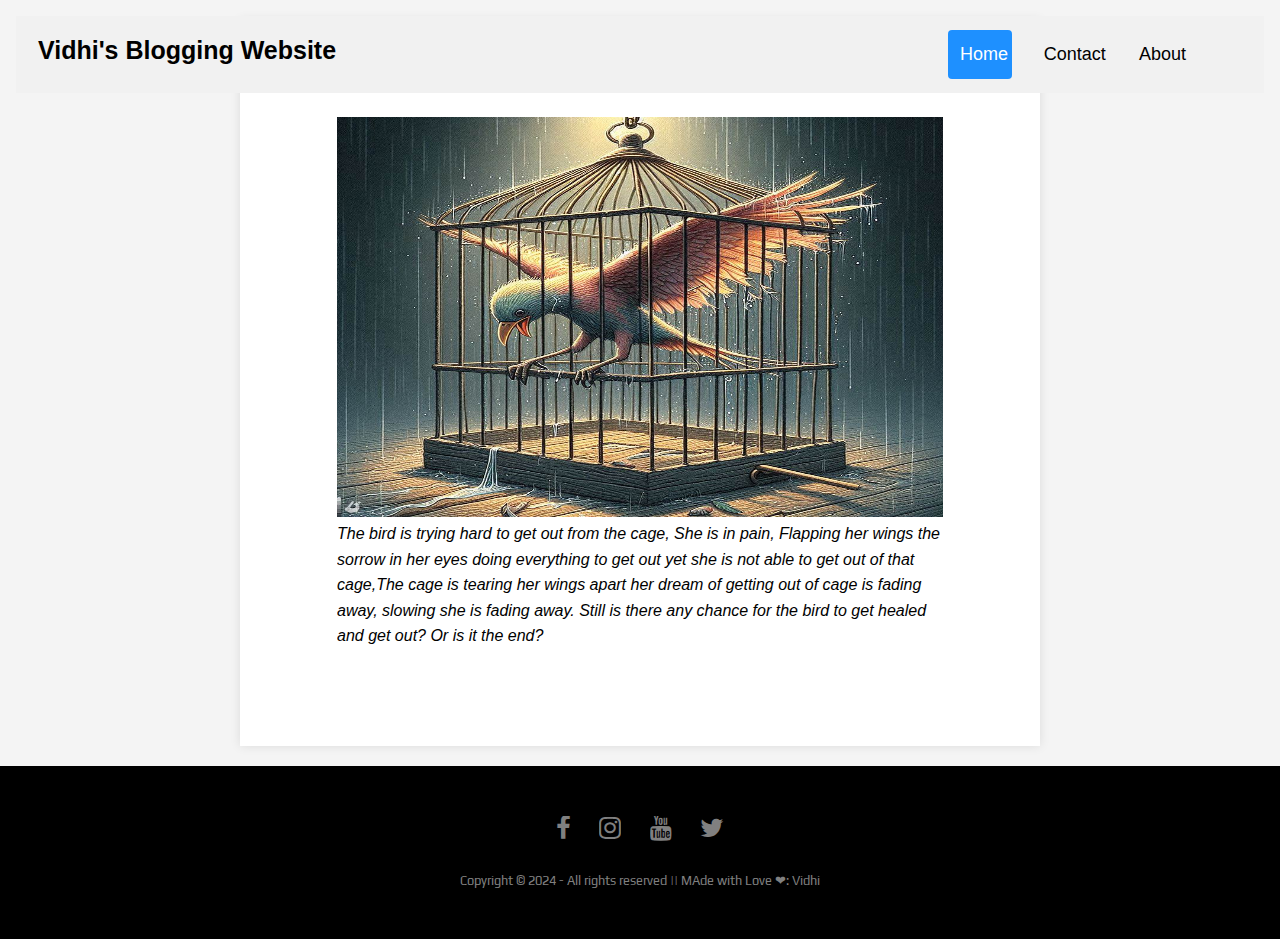
<file: post5.html>
<!DOCTYPE html>
<html lang="en">

<head>
    <meta charset="UTF-8">
    <meta name="viewport" content="width=device-width, initial-scale=1.0">
    <title>Post-1</title>
    <link href='https://unpkg.com/boxicons@2.1.4/css/boxicons.min.css' rel='stylesheet'>
    <link rel="stylesheet" href="https://cdnjs.cloudflare.com/ajax/libs/font-awesome/4.7.0/css/font-awesome.min.css">
    <link rel="preconnect" href="https://fonts.gstatic.com">
<link href="https://fonts.googleapis.com/css2?family=Fredoka+One&family=Play&display=swap" rel="stylesheet"> 
    <style>
        *{
            margin: 0;
            padding: 0;
            box-sizing: border-box;
            overflow-x: hidden;
        }
        .header {
            overflow: hidden;
            background-color: #f1f1f1;
            
          }
          
          /* Style the header links */
          .header a {
            float: left;
            color: black;
            text-align: center;
            padding: 12px;
            text-decoration: none;
            font-size: 18px;
            margin: 10px;
            line-height: 25px;
            border-radius: 4px;
          }
          
          /* Style the logo link (notice that we set the same value of line-height and font-size to prevent the header to increase when the font gets bigger */
          .header a.logo {
            font-size: 25px;
            font-weight: bold;
          }
          
          /* Change the background color on mouse-over */
          .header a:hover {
            background-color: #ddd;
            color: black;
          }
          
          /* Style the active/current link*/
          .header a.active {
            background-color: dodgerblue;
            color: white;
          }
          
          /* Float the link section to the right */
          .header-right {
            float: right;
            display: flex;
              align-items: space-between;
              margin : 0 60px;
              padding: 4px;
              width: 270px;
          }
          
          /* Add media queries for responsiveness - when the screen is 500px wide or less, stack the links on top of each other */
          @media screen and (max-width: 500px) {
            .header a {
              float: none;
              display: block;
              text-align: left;
            }
            .header-right {
              float: none;
            }
          }
          
          a{
              text-decoration: none;
          }
          
          li{
              list-style: none;
          }
          
          img{
              width: 100%;
          }
          
          section{
              padding: 3rem 0 2rem;
          }
          
          .container{
              max-width: 1068px;
              margin: auto;
              width: 100%;
          }
          
          a{
              color: #fff;
          }
          
          /* Header */
          header{
              position: fixed;
              top: 0;
              left: 0;
              width: 100%;
              z-index: 200;
          }
          
          header.shadow{
              background: var(--bg-color);
              
              transition: .5s;
          }
          
          header.shadow .logo{
              color: var(--text-color);
          }
          
        body {
            font-family: Arial, sans-serif;
            margin: 0;
            padding: 0;
            background-color: #f4f4f4;
            
        }

        header {
        
            color: #fff;
            text-align: center;
            padding: 1em;
        }

        article {
            max-width: 800px;
            margin: 20px auto;
            padding: 97px;
            background-color: #fff;
            box-shadow: 0 0 10px rgba(0, 0, 0, 0.1);
        }

        h1 {
            color: #333;
        }

        p {
            line-height: 1.6;
        }
        .contact-us{
            color: #fff;
            font-size: larger;
            text-size-adjust: larger;
      
        }

        .footer{
            background:#000;
            padding:30px 0px;
            font-family: 'Play', sans-serif;
            text-align:center;
            }
            
            .footer .row{
            width:100%;
            margin:1% 0%;
            padding:0.6% 0%;
            color:gray;
            font-size:0.8em;
            }
            
            .footer .row a{
            text-decoration:none;
            color:gray;
            transition:0.5s;
            }
            
            .footer .row a:hover{
            color:#fff;
            }
            
            .footer .row ul{
            width:100%;
            }
            
            .footer .row ul li{
            display:inline-block;
            margin:0px 30px;
            }
            
            .footer .row a i{
            font-size:2em;
            margin:0% 1%;
            }
            
            @media (max-width:720px){
            .footer{
            text-align:left;
            padding:5%;
            }
            .footer .row ul li{
            display:block;
            margin:10px 0px;
            text-align:left;
            }
            .footer .row a i{
            margin:0% 3%;
            }
            }
        
    </style>
</head>
<body>

    <header>
        <div class="header">
            <a href="#default" class="logo">Vidhi's Blogging Website</a>
            <div class="header-right">
              <a class="active" href="#home">Home</a>
              <a href="#footer" >Contact</a>
              <a href="#about">About</a>
            </div>
          </div>
    </header>
    <article>
        <img src="./images/post5.jpeg" alt="" height="400px" width="100px"  class="img">
        <p style="font-style:oblique;">
            The bird is trying hard to get out from the cage, She is in pain, Flapping her wings the sorrow in her eyes doing everything to get out yet she is not able to get out of that cage,The cage is tearing her wings apart her dream of getting out of cage is fading away, slowing she is fading away. Still is there any chance for the bird to get healed and get out? Or is it the end?</p>

        <!-- Add more content as needed -->

    </article>

    <footer>
        <div class="footer">
        <div class="row">
        <a href="#"><i class="fa fa-facebook"></i></a>
        <a href="#"><i class="fa fa-instagram"></i></a>
        <a href="#"><i class="fa fa-youtube"></i></a>
        <a href="#"><i class="fa fa-twitter"></i></a>
        </div>
        
        
        
        <div class="row">
     Copyright © 2024  - All rights reserved || MAde with Love ❤: Vidhi
        </div>
        </div>
        </footer>
</body>
</html>
</file>
<file: style.css>
@import url('https://fonts.googleapis.com/css2?family=Poppins:ital,wght@0,600;0,700;1,400&display=swap');
*{
    font-family: 'Poppins', sans-serif;
    margin: 0;
    padding: 0;
    scroll-behavior: smooth;
    scroll-padding-top: 2rem;
    box-sizing: border-box;
}

/* root values */
:root{
    --container-color: #1a1e21;
    --second-color: rgba(77, 228, 255);
    --text-color: #172317;
    --bg-color: #fff;
}

::selection{
    color: var(--bg-color);
    background: var(--second-color);
}
* Style the header with a grey background and some padding */
.header {
  overflow: hidden;
  background-color: #f1f1f1;
  padding: 20px 10px;
}

/* Style the header links */
.header a {
  float: left;
  color: black;
  text-align: center;
  padding: 12px;
  text-decoration: none;
  font-size: 18px;
  margin: 10px;
  line-height: 25px;
  border-radius: 4px;
}

/* Style the logo link (notice that we set the same value of line-height and font-size to prevent the header to increase when the font gets bigger */
.header a.logo {
  font-size: 25px;
  font-weight: bold;
}

/* Change the background color on mouse-over */
.header a:hover {
  background-color: #ddd;
  color: black;
}

/* Style the active/current link*/
.header a.active {
  background-color: dodgerblue;
  color: white;
}

/* Float the link section to the right */
.header-right {
  float: right;
  display: flex;
    align-items: space-between;
    margin : 0 50px;
    padding: 10px;
    width: 270px;
}

/* Add media queries for responsiveness - when the screen is 500px wide or less, stack the links on top of each other */
@media screen and (max-width: 500px) {
  .header a {
    float: none;
    display: block;
    text-align: left;
  }
  .header-right {
    float: none;
  }
}

a{
    text-decoration: none;
}

li{
    list-style: none;
}

img{
    width: 100%;
}

section{
    padding: 3rem 0 2rem;
}

.container{
    max-width: 1068px;
    margin: auto;
    width: 100%;
}

a{
    color: #fff;
}

/* Header */
header{
    position: fixed;
    top: 0;
    left: 0;
    width: 100%;
    z-index: 200;
}

header.shadow{
    background: var(--bg-color);
    box-shadow: 0 1px 4px hsl(0 4% 14% / 10%);
    transition: .5s;
}

header.shadow .logo{
    color: var(--text-color);
}

.nav{
    display: flex;
    align-items: center;
    justify-content: space-between;
    padding: 18px 0;
}

.logo{
    font-size: 1.5rem;
    font-weight: 600;
    color: var(--bg-color);
}

.logo span{
    color: var(--second-color);
}

.login{
    padding: 8px 14px;
    text-transform: uppercase;
    font-weight: 500;
    border-radius: 4px;
    background: var(--second-color);
    color: var(--bg-color);
}

.login:hover{
    background: hsl(199, 98%, 56%);
    transition: .5s;
}

.home{
    width: 100%;
    min-height: 440px;
    background: url("images/banner2.png");
    display: grid;
    justify-content: center;
    align-items: center;
}

.home-text{
    color: var(--bg-color);
    text-align: center;
}

.home-title{
    font-size: 3.5rem;
}

.home-subtitle{
    font-size: 1rem;
    font-weight: 400;
}

.about{
    position: relative;
    width: 100%;
    display: flex !important;
    justify-content: center;
    align-items: center;
}

.about .contentBx{
    max-width: 50%;
    width: 50%;
    text-align: left;
    padding-right: 40px;
}

.titleText{
    font-weight: 600;
    color: #111;
    font-size: 2rem;
    margin-bottom: 10px;
}

.title-text{
    color: #111;
    font-size: 1em;
}

.about .imgBx{
    position: relative;
    min-width: 50%;
    width: 20%;
    min-height: 500px;
    /* height: 500px; */
    border: 4px solid white;
}

.btn2{
    position: relative;
    display: inline-block;
    margin-top: 30px;
    padding: 10px 30px;
    background: #fff;
    border: .8px solid #111;
    color: #333;
    text-decoration: none;
    transition: 0.5s;
}

.btn2:hover{
    background-color: var(--second-color);
    border: none;
    color: #fff;
}

.post-filter{
    display: flex;
    justify-content: center;
    align-items: center;
    column-gap: 1.5rem;
    margin-top: 2rem !important;
}

.filter-item{
    font-size: 0.9rem;
    font-weight: 500;
    cursor: pointer;
}

.active-filter{
    background: var(--second-color);
    color: var(--bg-color);
    padding: 4px 10px;
    border-radius: 4px;
}

.post{
    display: grid;
    grid-template-columns: repeat(auto-fit, minmax(280px, auto));
    justify-content: center;
    gap: 1.5rem;
}

.post-box{
    background: var(--bg-color);
    box-shadow: 0 4px 14px hsl(35deg 25% 15% / 10%);
    padding: 15px;
    border-radius: 0.5rem;
}

.post-img{
    width: 100%;
    height: 200px;
    object-fit: cover;
    object-position: center;
    border-radius: 0.5rem;
}

.category{
    font-size: 0.9rem;
    font-weight: 500;
    text-transform: uppercase;
    color: var(--second-color);
}

.post-title{
    font-size: 1.3rem;
    font-weight: 600;
    color: var(--text-color);
    display: -webkit-box;
    -webkit-line-clamp: 2;
    -webkit-box-orient: vertical;
    overflow: hidden;
}

.post-date{
    display: flex;
    font-size: 0.875rem;
    text-transform: uppercase;
    margin-top: 4px;
    font-weight: 400;
}

.post-description{
    font-size: 0.9rem;
    line-height: 1.5rem;
    margin: 5px 0 10px;
    display: -webkit-box;
    -webkit-line-clamp: 2;
    -webkit-box-orient: vertical;
    overflow: hidden;
}

.profile{
    display: flex;
    align-items: center;
    gap: 10px;
}

.profile-img{
    width: 35px;
    height: 35px;
    border-radius: 50%;
    object-fit: cover;
    object-position: center;
    border: 2px solid var(--second-color);
}

.profile-name{
    font-size: .8rem;
    font-weight: 500;
}

.footer{
    background:#000;
    padding:30px 0px;
    font-family: 'Play', sans-serif;
    text-align:center;
    }
    
    .footer .row{
    width:100%;
    margin:1% 0%;
    padding:0.6% 0%;
    color:gray;
    font-size:0.8em;
    }
    
    .footer .row a{
    text-decoration:none;
    color:gray;
    transition:0.5s;
    }
    
    .footer .row a:hover{
    color:#fff;
    }
    
    .footer .row ul{
    width:100%;
    }
    
    .footer .row ul li{
    display:inline-block;
    margin:0px 30px;
    }
    
    .footer .row a i{
    font-size:2em;
    margin:0% 1%;
    }
    
    @media (max-width:720px){
    .footer{
    text-align:left;
    padding:5%;
    }
    .footer .row ul li{
    display:block;
    margin:10px 0px;
    text-align:left;
    }
    .footer .row a i{
    margin:0% 3%;
    }
    }
.sci{
    margin: 20px;
    display: flex;
}

.sci li{
    list-style: none;
}

.sci li a{
    display: inline-block;
    width: 40px;
    height: 40px;
    background: #222;
    display: flex;
    justify-content: center;
    align-items: center;
    margin-right: 10px;
    text-decoration: none;
    border-radius: 4px;
    transition: .5s;
}

.sci li a:hover{
    background: rgb(77, 228, 255);
}

.sci i a .bx{
    color: #fff;
    font-size: 20px;
}

.quicklinks{
    position: relative;
    width: 25%;
}

.quicklinks ul li{
    list-style: none;
}

.quicklinks ul li a{
    color: #999;
    text-decoration: none;
    margin-bottom: 10px;
    display: inline-block;
    transition: .3s;
}

.quicklinks ul li a:hover{
    color: #fff;
}

.footer-container .contactBx{
    width: calc(35% - 60px);
    margin-right: 0 !important;
}

.contactBx .info{
    position: relative;
}

.contactBx .info li{
    display: flex !important;
    margin-bottom: 16px;
}

.contactBx .info li span:nth-child(1){
    color: #fff;
    font-size: 20px;
    margin-right: 10px;
}

.contactBx .info li span{
    color: #999;
}

.contactBx .info li a{
    color: #999;
    text-decoration: none;
    transition: .5s;
}

.contactBx .info li a:hover{
    color: #fff;
}

@media (max-width: 1060px){
    .container{
        margin: 0 auto;
        width: 95%;
    }

    .home-text{
        width: 100%
    }
}

@media (max-width: 768px){
    .nav{
        padding: 10px 0;
    }

    section{
        padding: 2rem 0 !important;
    }

    .header-content{
        margin-top: 3rem !important;
    }

    .home{
        min-height: 380px;
    }

    .home-title{
        font-size: 3rem;
    }

    .header-title{
        font-size: 2rem;
    }

    .header-img{
        height: 370px;
    }

    .about{
        flex-direction: column;
    }

    .about .contentBx{
        min-width: 100%;
        width: 100%;
        text-align: center;
        padding-right: 0px;
    }

    .about .contentBx,
    .about .imgBx{
        min-width: 100%;
        width: 100%;
        padding-right: 0px;
        text-align: center;
    }

    .about .imgBx{
        min-height: 250px;
    }

    .btn2{
        margin-bottom: 30px;
    }

    .post-header{
        height: 435px;
    }

    .post-header{
        margin-top: 9rem !important;
    }
}

@media (max-width: 570px){
    .post-header{
        height: 390px;
    }

    .header-title{
        width: 100%;
    }

    .header-img{
        height: 340px;
    }
}

@media (max-width: 396px){
    .home-title{
        font-size: 2rem;
    }

    .home-subtitle{
        font-size: 0.9rem;
    }

    .home{
        min-height: 300px;
    }

    .post-box{
        padding: 10px;
    }

    .header-title{
        font-size: 1.4rem;
    }

    .header-img{
        height: 240px;
    }

    .post-header{
        height: 335px;
    }

    .header-img{
        height: 340px;
    }
}

/* Footer Media Query */
@media (max-width: 991px){
    footer{
        padding: 40px;
        font-size: 20px;
    }

    footer .footer-container{
        flex-direction: column;
    }

    footer .footer-container .sec{
        margin-right: 0;
        margin-bottom: 40px;
    }

    footer .footer-container .sec.aboutus{
        width: 100% !important;
    }

    footer .footer-container .quicklinks{
        width: 100%;
    }

    footer .footer-container .contactBx{
        width: 100%;
    }
}
</file>
